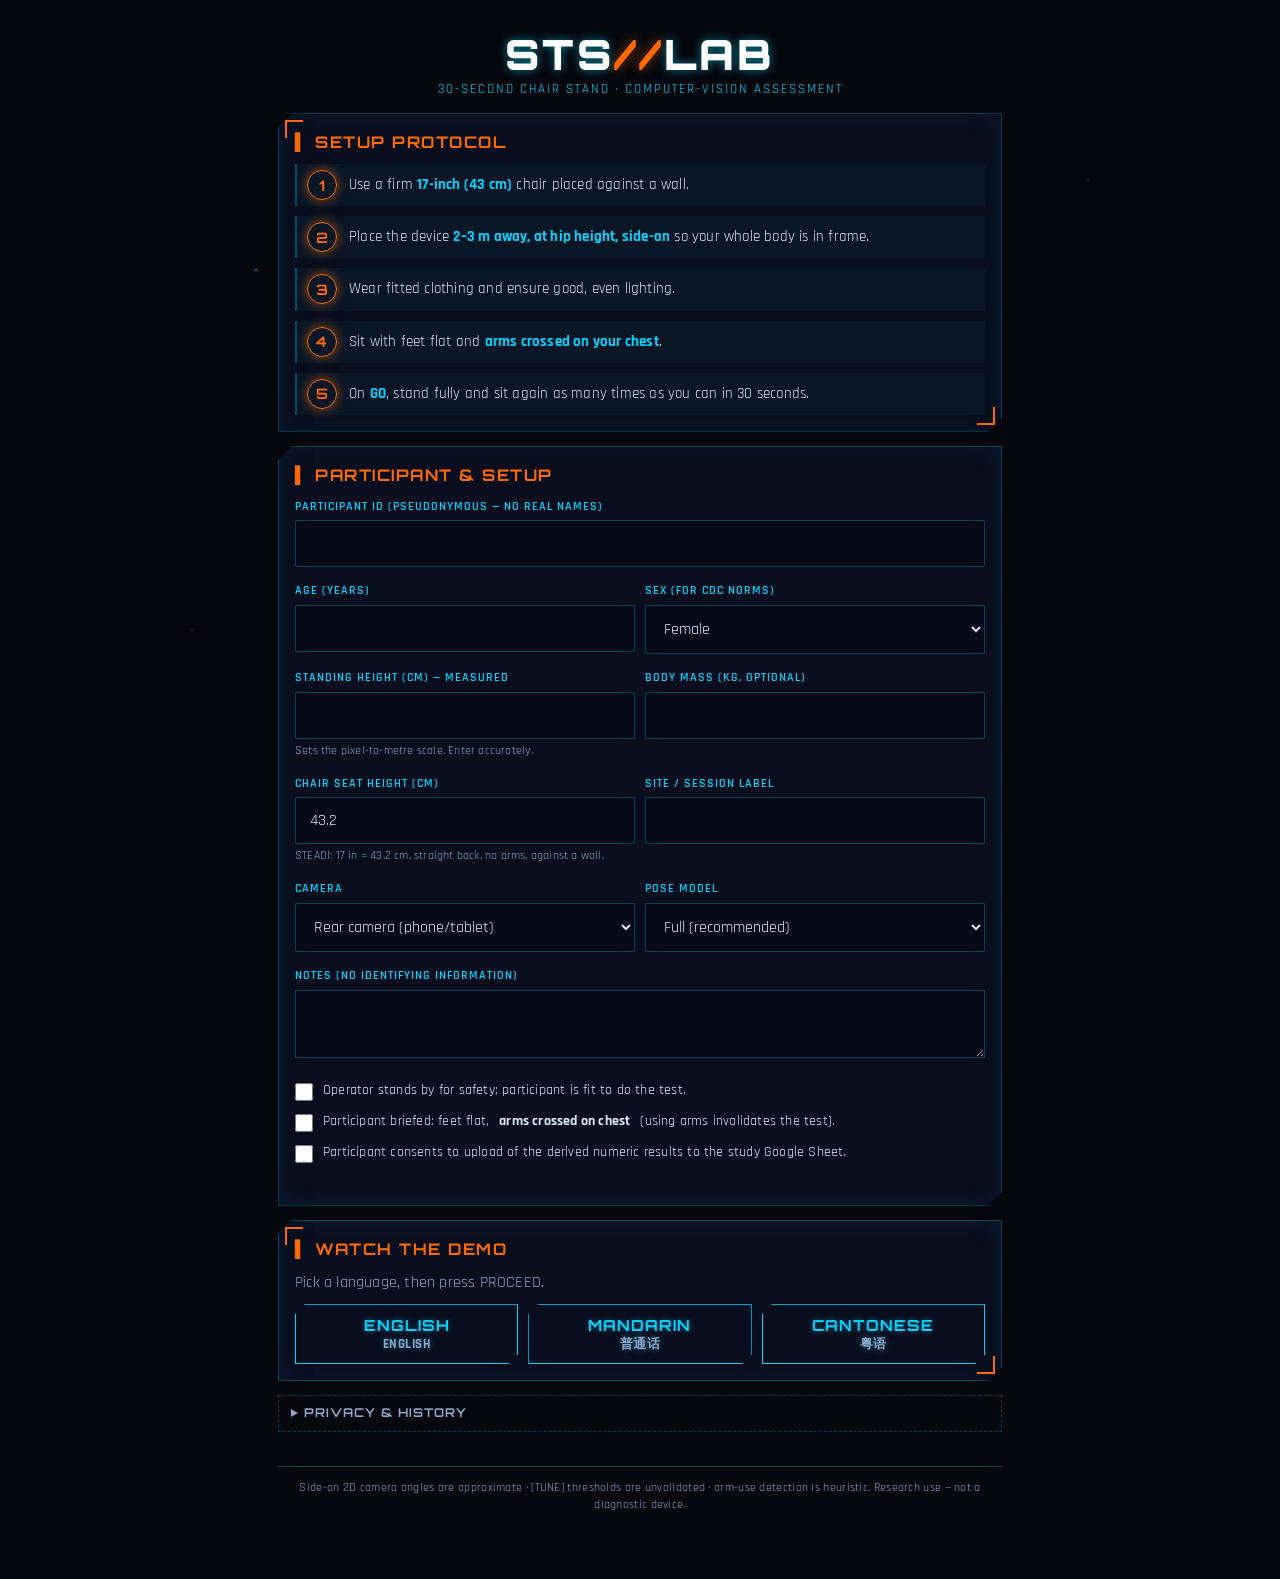
<file: index.html>
<!DOCTYPE html>
<html lang="en">
<head>
<meta charset="UTF-8">
<meta name="viewport" content="width=device-width, initial-scale=1, viewport-fit=cover">
<meta name="theme-color" content="#05070d">
<meta name="description" content="STS//LAB — TRON-styled computer-vision 30-Second Chair Stand biomechanics lab. Runs entirely in the browser.">
<title>STS//LAB — Sit-to-Stand Biomechanics Lab</title>
<link rel="preconnect" href="https://fonts.googleapis.com">
<link rel="preconnect" href="https://fonts.gstatic.com" crossorigin>
<link rel="stylesheet" href="https://fonts.googleapis.com/css2?family=Orbitron:wght@500;700;900&family=Rajdhani:wght@400;500;600;700&display=swap">
<link rel="stylesheet" href="css/styles.css">
</head>
<body>
<!-- animated TRON backdrop (disabled during the live test and under reduced-motion) -->
<div class="tron-bg" aria-hidden="true">
  <div class="grid-floor"></div>
  <div class="particles"></div>
  <div class="scanlines"></div>
</div>

<main id="app"></main>

<script src="js/config.js"></script>
<script src="js/schema.js"></script>
<script src="js/analysis.js"></script>
<script src="js/export.js"></script>
<script src="js/charts.js"></script>
<script src="js/pose-engine.js"></script>
<script src="js/app.js"></script>
</body>
</html>
</file>
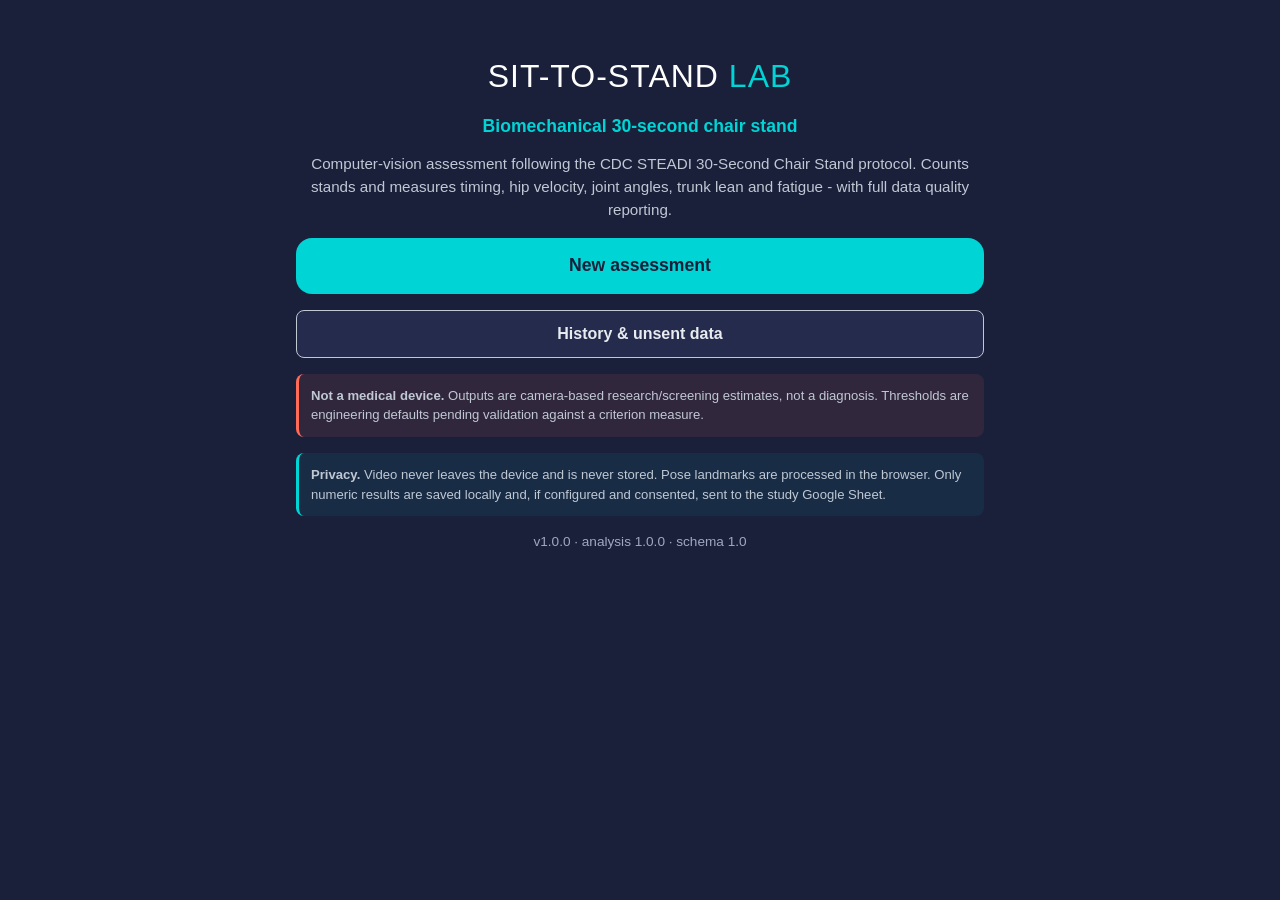
<file: reference_extracted/SitToStandLab/index.html>
<!DOCTYPE html>
<html lang="en">
<head>
<meta charset="UTF-8">
<meta name="viewport" content="width=device-width, initial-scale=1, viewport-fit=cover">
<meta name="theme-color" content="#1a1f3a">
<title>Sit-to-Stand Biomechanics Lab</title>
<link rel="stylesheet" href="styles.css">
</head>
<body>
<div id="app"></div>
<script src="config.js"></script>
<script src="schema.js"></script>
<script src="analysis.js"></script>
<script src="export.js"></script>
<script src="charts.js"></script>
<script src="pose-engine.js"></script>
<script src="app.js"></script>
</body>
</html>
</file>
<file: css/styles.css>
/* ============================================================================
   STS//LAB — TRON Sit-to-Stand Biomechanics Lab
   Neon orange/blue HUD aesthetic. Orbitron (headings/numbers/buttons) + Rajdhani (body).
   ========================================================================== */

:root {
    /* palette */
    --bg0: #05070d;
    --bg1: #0a1020;
    --panel: rgba(10, 18, 36, 0.72);
    --panel-solid: #0b1326;

    --blue: #00d4ff;          /* primary / data / near-side skeleton */
    --blue-dim: #0a2a3a;
    --orange: #ff6a00;        /* CTA / alerts / counters */
    --orange-soft: #ff8c3a;
    --green: #4cdf7c;
    --gold: #ffd700;
    --amber: #ffa500;
    --red: #ff3b30;

    --text: #dfe9ff;          /* body (>= 4.5:1 on bg) */
    --text-dim: #8fa6c8;
    --line: rgba(0, 212, 255, 0.28);

    --radius: 2px;
    --clip: polygon(14px 0, 100% 0, 100% calc(100% - 14px), calc(100% - 14px) 100%, 0 100%, 0 14px);

    --blue-glow: 0 0 10px rgba(0, 212, 255, 0.55);
    --orange-glow: 0 0 12px rgba(255, 106, 0, 0.6);
}

*, *::before, *::after { box-sizing: border-box; margin: 0; padding: 0; }
html { font-size: 16px; -webkit-text-size-adjust: 100%; }

body {
    font-family: 'Rajdhani', 'Segoe UI', system-ui, sans-serif;
    background: radial-gradient(1200px 800px at 50% -10%, #0c1428 0%, var(--bg1) 45%, var(--bg0) 100%);
    color: var(--text);
    min-height: 100vh;
    line-height: 1.5;
    overflow-x: hidden;
    letter-spacing: 0.2px;
}

h1, h2, h3, h4, .logo, .btn, .big-number, .hud-time, .hud-reps, .metric .v, th {
    font-family: 'Orbitron', 'Rajdhani', sans-serif;
}
h2 { font-size: clamp(1.15rem, 5vw, 1.35rem); text-transform: uppercase; letter-spacing: 2px; color: var(--blue); text-shadow: var(--blue-glow); margin-bottom: 10px; }
h3 { font-size: clamp(.9rem, 4vw, 1rem); text-transform: uppercase; letter-spacing: 1.5px; color: var(--orange); margin: 0 0 10px; }
h3:not(:first-child) { margin-top: 6px; }
h3::before { content: '▍ '; color: var(--orange); }
p { color: var(--text-dim); font-size: .98rem; }
a { color: var(--blue); }

#app { max-width: 600px; margin: 0 auto; min-height: 100dvh; padding: 18px; position: relative; z-index: 2; }
#app:has(.live-session) { padding: 0; max-width: 100%; }

/* ----------------------------------------------------------------- backdrop */
.tron-bg { position: fixed; inset: 0; z-index: 0; pointer-events: none; overflow: hidden; background: var(--bg0); }
.grid-floor {
    position: absolute; left: -50%; right: -50%; bottom: -10%; height: 70%;
    background-image:
        linear-gradient(rgba(0, 212, 255, 0.22) 1px, transparent 1px),
        linear-gradient(90deg, rgba(0, 212, 255, 0.22) 1px, transparent 1px);
    background-size: 48px 48px;
    transform: perspective(360px) rotateX(68deg);
    transform-origin: bottom center;
    -webkit-mask-image: linear-gradient(to top, #000 0%, transparent 85%);
    mask-image: linear-gradient(to top, #000 0%, transparent 85%);
    animation: gridscroll 6s linear infinite;
}
@keyframes gridscroll { from { background-position: 0 0; } to { background-position: 0 48px; } }

.particles { position: absolute; inset: 0; }
.particles::before, .particles::after {
    content: ''; position: absolute; inset: 0;
    background-image:
        radial-gradient(2px 2px at 20% 30%, rgba(0, 212, 255, 0.7), transparent),
        radial-gradient(2px 2px at 70% 60%, rgba(255, 106, 0, 0.6), transparent),
        radial-gradient(1.5px 1.5px at 40% 80%, rgba(0, 212, 255, 0.5), transparent),
        radial-gradient(1.5px 1.5px at 85% 20%, rgba(255, 106, 0, 0.4), transparent),
        radial-gradient(1.5px 1.5px at 15% 70%, rgba(0, 212, 255, 0.4), transparent);
    background-repeat: no-repeat;
    animation: drift 22s linear infinite;
    opacity: .7;
}
.particles::after { animation-duration: 32s; animation-direction: reverse; opacity: .4; }
@keyframes drift { from { transform: translateY(0); } to { transform: translateY(-40px); } }

.scanlines { position: absolute; inset: 0; background: repeating-linear-gradient(0deg, rgba(0,0,0,0) 0 3px, rgba(0, 10, 20, 0.18) 3px 4px); mix-blend-mode: overlay; opacity: .5; }

/* backdrop off during the live test */
body.live .tron-bg { display: none; }

@media (prefers-reduced-motion: reduce) {
    .grid-floor, .particles, .particles::before, .particles::after { animation: none; }
    .scanlines { display: none; }
    * { scroll-behavior: auto; }
}

/* ----------------------------------------------------------------- panels */
.screen { display: flex; flex-direction: column; gap: 14px; padding: 8px 0 48px; animation: fade .3s ease; }
.center { align-items: center; text-align: center; }
@keyframes fade { from { opacity: 0; transform: translateY(8px); } to { opacity: 1; } }

.panel {
    position: relative;
    background: var(--panel);
    border: 1px solid var(--line);
    clip-path: var(--clip);
    padding: 16px;
    box-shadow: inset 0 0 24px rgba(0, 212, 255, 0.06), 0 0 18px rgba(0, 0, 0, 0.5);
    backdrop-filter: blur(3px);
}
@media (max-width: 380px) { .panel { padding: 13px; } #app { padding: 12px; } }
/* HUD corner brackets */
.brackets::before, .brackets::after {
    content: ''; position: absolute; width: 18px; height: 18px; pointer-events: none;
}
.brackets::before { top: 6px; left: 6px; border-top: 2px solid var(--orange); border-left: 2px solid var(--orange); }
.brackets::after { bottom: 6px; right: 6px; border-bottom: 2px solid var(--orange); border-right: 2px solid var(--orange); }

.note { background: rgba(255, 106, 0, 0.08); border-left: 3px solid var(--orange); padding: 12px; font-size: .85rem; color: var(--text-dim); text-align: left; }
.note.info { background: rgba(0, 212, 255, 0.07); border-left-color: var(--blue); }
.note b { color: var(--text); }
.status { font-size: .82rem; color: var(--text-dim); letter-spacing: .5px; }
.good { color: var(--green); } .warn { color: var(--amber); } .bad { color: var(--red); }

/* ----------------------------------------------------------------- logo / header */
.logo {
    font-size: clamp(2rem, 9vw, 2.6rem); font-weight: 900; letter-spacing: 3px; line-height: 1;
    color: #fff; text-shadow: var(--blue-glow); margin-top: 8px;
}
.logo .slash { color: var(--orange); text-shadow: var(--orange-glow); }
.subtitle { text-transform: uppercase; letter-spacing: 2px; font-size: clamp(.7rem, 3vw, .82rem); color: var(--blue); margin-top: 4px; }

/* ----------------------------------------------------------------- buttons */
.btn {
    display: inline-flex; align-items: center; justify-content: center; gap: 8px;
    min-height: 50px; padding: 12px 18px; max-width: 100%;
    background: transparent; color: var(--blue);
    border: 1.5px solid var(--blue);
    clip-path: polygon(10px 0, 100% 0, 100% calc(100% - 10px), calc(100% - 10px) 100%, 0 100%, 0 10px);
    font-size: clamp(.82rem, 3.2vw, .95rem); font-weight: 700; letter-spacing: 1.5px; text-transform: uppercase;
    cursor: pointer; touch-action: manipulation;
    transition: box-shadow .15s, background .15s, transform .08s, color .15s;
    text-shadow: 0 0 6px rgba(0, 212, 255, 0.4);
    overflow-wrap: anywhere; text-align: center;
}
.btn:hover { box-shadow: var(--blue-glow), inset 0 0 14px rgba(0, 212, 255, 0.18); background: rgba(0, 212, 255, 0.08); }
.btn:active { transform: scale(.97); }
.btn:focus-visible { outline: 2px solid #fff; outline-offset: 2px; }
.btn:disabled { opacity: .35; cursor: not-allowed; box-shadow: none; background: transparent; }

.btn-primary { color: var(--orange); border-color: var(--orange); text-shadow: 0 0 6px rgba(255, 106, 0, 0.5); animation: pulse 2.4s ease-in-out infinite; }
.btn-primary:hover { box-shadow: var(--orange-glow), inset 0 0 14px rgba(255, 106, 0, 0.2); background: rgba(255, 106, 0, 0.1); }
@keyframes pulse { 0%, 100% { box-shadow: 0 0 6px rgba(255,106,0,.4); } 50% { box-shadow: 0 0 18px rgba(255,106,0,.7); } }
@media (prefers-reduced-motion: reduce) { .btn-primary { animation: none; } }

.btn-danger { color: var(--red); border-color: var(--red); text-shadow: 0 0 6px rgba(255, 59, 48, 0.5); }
.btn-danger:hover { box-shadow: 0 0 12px rgba(255, 59, 48, 0.6); background: rgba(255, 59, 48, 0.1); }
.btn-small { min-height: 38px; padding: 6px 14px; font-size: .78rem; }
.btn-large { width: 100%; min-height: 58px; font-size: 1.1rem; }

.row { display: flex; gap: 10px; flex-wrap: wrap; }
.row > * { flex: 1; }

/* ----------------------------------------------------------------- instructions */
.instructions { list-style: none; counter-reset: step; display: flex; flex-direction: column; gap: 10px; }
.instructions li {
    counter-increment: step; position: relative; padding: 10px 10px 10px 52px;
    background: rgba(0, 212, 255, 0.04); border-left: 2px solid var(--line);
    font-size: .92rem; color: var(--text); text-align: left;
}
.instructions li::before {
    content: counter(step); position: absolute; left: 10px; top: 50%; transform: translateY(-50%);
    width: 30px; height: 30px; display: grid; place-items: center;
    font-family: 'Orbitron', sans-serif; font-weight: 700; color: var(--orange);
    border: 1.5px solid var(--orange); border-radius: 50%; box-shadow: var(--orange-glow);
    font-size: .9rem;
}
.instructions b { color: var(--blue); }

/* ----------------------------------------------------------------- form */
.form { text-align: left; width: 100%; }
.fg { margin-bottom: 14px; }
.fg label { display: block; font-size: .78rem; text-transform: uppercase; letter-spacing: 1px; color: var(--blue); margin-bottom: 5px; font-weight: 600; }
.fg input, .fg select, .fg textarea {
    width: 100%; padding: 12px 14px;
    border: 1px solid var(--line); background: rgba(5, 10, 22, 0.8); color: var(--text);
    font-size: 1rem; font-family: 'Rajdhani', sans-serif; outline: none; border-radius: var(--radius);
}
.fg input:focus, .fg select:focus, .fg textarea:focus { border-color: var(--blue); box-shadow: var(--blue-glow); }
.fg .hint { font-size: .74rem; color: var(--text-dim); margin-top: 3px; }
.grid2 { display: grid; grid-template-columns: 1fr 1fr; gap: 10px; }
.check { display: flex; gap: 10px; align-items: flex-start; font-size: .86rem; color: var(--text); margin: 10px 0; text-align: left; }
.check input { margin-top: 3px; width: 18px; height: 18px; flex: none; accent-color: var(--orange); }
.err { color: var(--red); font-size: .85rem; min-height: 1.2em; }

/* ----------------------------------------------------------------- language selector + video */
/* Auto-fit columns: 3-up on wide screens, stacks to 1-up on narrow phones so no label is clipped. */
.lang-grid { display: grid; grid-template-columns: repeat(auto-fit, minmax(150px, 1fr)); gap: 10px; }
.lang-btn {
    min-height: 60px; flex-direction: column; gap: 2px; line-height: 1.15;
    font-size: clamp(.78rem, 3.4vw, .95rem); letter-spacing: 1px;
    padding: 10px 8px; white-space: normal; overflow-wrap: anywhere; text-align: center;
}
.lang-btn .sub { font-family: 'Rajdhani', sans-serif; font-size: .8rem; letter-spacing: .5px; color: var(--text-dim); }
.lang-btn.active { color: var(--orange); border-color: var(--orange); box-shadow: var(--orange-glow); }
.lang-switch { display: grid; grid-template-columns: repeat(auto-fit, minmax(100px, 1fr)); gap: 8px; margin-top: 10px; width: 100%; }
.lang-switch .btn { min-height: 42px; font-size: clamp(.68rem, 3vw, .78rem); letter-spacing: 1px; padding: 8px 6px; white-space: normal; }

.video-panel { margin-top: 14px; display: flex; flex-direction: column; align-items: center; gap: 10px; }
.video-frame {
    width: 100%; max-width: 395px; aspect-ratio: 9 / 16; max-height: 70vh;
    border: 1.5px solid var(--blue); box-shadow: var(--blue-glow); background: #000;
    position: relative; margin: 0 auto;
}
.video-frame iframe { position: absolute; inset: 0; width: 100%; height: 100%; border: 0; }
.yt-fallback { font-size: .82rem; }

/* ----------------------------------------------------------------- live session */
.live-session { display: flex; flex-direction: column; height: 100dvh; background: #000; }
.live-video-wrap { position: relative; flex: 1; overflow: hidden; background: #000; }
.live-video-wrap video, .live-video-wrap canvas { position: absolute; inset: 0; width: 100%; height: 100%; object-fit: cover; }
.live-video-wrap.mirror video, .live-video-wrap.mirror canvas { transform: scaleX(-1); }
.live-video-wrap canvas { pointer-events: none; }
/* corner brackets on the video */
.live-video-wrap::before, .live-video-wrap::after {
    content: ''; position: absolute; width: 40px; height: 40px; z-index: 6; pointer-events: none;
}
.live-video-wrap::before { top: 10px; left: 10px; border-top: 2px solid var(--blue); border-left: 2px solid var(--blue); }
.live-video-wrap::after { bottom: 10px; right: 10px; border-bottom: 2px solid var(--orange); border-right: 2px solid var(--orange); }

.hud { position: absolute; top: 0; left: 0; right: 0; display: flex; justify-content: space-between; align-items: flex-start; padding: 16px 20px; pointer-events: none; z-index: 5; }
.hud-time { font-size: 2.6rem; font-weight: 900; color: var(--blue); text-shadow: 0 0 14px rgba(0,212,255,.7), 0 2px 6px #000; }
.hud-time.counting { color: var(--orange); text-shadow: 0 0 14px rgba(255,106,0,.8), 0 2px 6px #000; }
.hud-reps { font-size: 3.4rem; font-weight: 900; color: var(--orange); text-shadow: 0 0 16px rgba(255,106,0,.8), 0 2px 6px #000; text-align: right; line-height: 1; }
.hud-reps small { display: block; font-family: 'Rajdhani', sans-serif; font-size: .72rem; font-weight: 600; letter-spacing: 1.5px; color: var(--text); }

.live-overlay { position: absolute; inset: 0; display: flex; align-items: center; justify-content: center; pointer-events: none; padding: 16px; z-index: 4; }
.overlay-status {
    background: rgba(5, 10, 22, 0.82); border: 1px solid var(--line); clip-path: var(--clip);
    padding: 16px 22px; text-align: center; font-size: 1.02rem; max-width: 540px;
    backdrop-filter: blur(4px); white-space: pre-line; color: var(--text);
}
.overlay-status.big { background: none; border: none; font-size: 7rem; font-weight: 900; font-family: 'Orbitron', sans-serif; color: var(--orange); text-shadow: 0 0 50px rgba(255,106,0,.9); padding: 0; backdrop-filter: none; }
.progress { width: 220px; height: 8px; background: rgba(0, 212, 255, 0.15); border: 1px solid var(--line); overflow: hidden; margin: 12px auto 0; }
.progress > div { height: 100%; width: 0; background: var(--blue); box-shadow: var(--blue-glow); transition: width .1s; }
.angle-panel { position: absolute; left: 10px; bottom: 10px; background: rgba(5,10,22,.65); border: 1px solid var(--line); padding: 6px 10px; font-family: 'Rajdhani', monospace; font-size: .78rem; line-height: 1.5; z-index: 5; pointer-events: none; white-space: pre-line; color: var(--blue); }

.controls { display: flex; flex-wrap: wrap; gap: 8px; padding: 10px 12px calc(10px + env(safe-area-inset-bottom)); background: var(--bg0); border-top: 1px solid var(--line); align-items: center; justify-content: center; }
.controls .btn { flex: 1 1 auto; min-width: 72px; min-height: 44px; padding: 8px 10px; font-size: clamp(.66rem, 2.8vw, .8rem); letter-spacing: 1px; }
/* the primary action (Calibrate / Start / Complete) gets its own full-width row so it is never clipped */
.controls .btn-primary { flex: 1 1 100%; order: 99; min-height: 50px; }

/* ----------------------------------------------------------------- results */
.big-score { text-align: center; padding: 10px 0; }
.big-number { font-size: 6rem; font-weight: 900; color: var(--orange); line-height: 1; text-shadow: 0 0 40px rgba(255,106,0,.55); }
.big-label { letter-spacing: 3px; text-transform: uppercase; color: var(--text-dim); font-size: .82rem; }
.badge { display: inline-block; padding: 4px 14px; font-family: 'Orbitron', sans-serif; font-weight: 700; font-size: .74rem; letter-spacing: 1px; margin: 4px 3px; border: 1px solid; clip-path: polygon(6px 0,100% 0,100% calc(100% - 6px),calc(100% - 6px) 100%,0 100%,0 6px); }
.badge.ok { color: var(--green); border-color: var(--green); box-shadow: 0 0 10px rgba(76,223,124,.3); }
.badge.review { color: var(--amber); border-color: var(--amber); box-shadow: 0 0 10px rgba(255,165,0,.3); }
.badge.neutral { color: var(--blue); border-color: var(--blue); }

.metrics { display: grid; grid-template-columns: 1fr 1fr; gap: 8px; }
.metric { background: var(--panel); border: 1px solid var(--line); padding: 10px 12px; clip-path: polygon(8px 0,100% 0,100% 100%,0 100%,0 8px); }
.metric .t { font-size: .66rem; color: var(--text-dim); text-transform: uppercase; letter-spacing: .8px; }
.metric .v { font-size: 1.2rem; font-weight: 700; color: var(--blue); margin-top: 2px; }
.metric .v small { font-size: .66rem; font-weight: 500; color: var(--text-dim); }

canvas.chart { width: 100%; height: 210px; border: 1px solid var(--line); display: block; margin-bottom: 10px; background: #0a1120; }

.tablewrap { overflow-x: auto; border: 1px solid var(--line); }
table { border-collapse: collapse; width: 100%; font-family: 'Rajdhani', sans-serif; font-size: .8rem; white-space: nowrap; }
th, td { padding: 7px 9px; text-align: right; border-bottom: 1px solid rgba(0,212,255,.1); }
th { color: var(--blue); font-size: .68rem; letter-spacing: 1px; text-transform: uppercase; position: sticky; top: 0; background: var(--panel-solid); }
td:first-child, th:first-child { text-align: left; }
tr.uncounted td { color: var(--text-dim); font-style: italic; }

.flag { font-size: .85rem; padding: 7px 10px; margin: 4px 0; background: rgba(255,165,0,.1); border-left: 3px solid var(--amber); text-align: left; }
.flag.block { background: rgba(255,59,48,.1); border-left-color: var(--red); }
.flag b { font-family: 'Orbitron', sans-serif; font-size: .76rem; letter-spacing: 1px; }

details { background: var(--panel); border: 1px solid var(--line); padding: 10px 12px; }
summary { cursor: pointer; font-family: 'Orbitron', sans-serif; font-weight: 700; font-size: .82rem; letter-spacing: 1px; text-transform: uppercase; color: var(--blue); }

.hist { text-align: left; display: flex; flex-direction: column; gap: 8px; }
.hist .card { background: var(--panel); border: 1px solid var(--line); padding: 12px; font-size: .86rem; clip-path: polygon(8px 0,100% 0,100% 100%,0 100%,0 8px); }

/* collapsible privacy/history on the entry screen (declutter) */
.more-info { background: transparent; border: 1px dashed var(--line); padding: 8px 12px; }
.more-info summary { font-size: .76rem; color: var(--text-dim); }
.more-info p { font-size: .82rem; }

/* persistent known-limits footer */
.footer-limits { margin-top: 20px; font-size: .72rem; color: var(--text-dim); text-align: center; border-top: 1px solid var(--line); padding-top: 12px; letter-spacing: .3px; }

@media (min-width: 768px) {
    #app { max-width: 760px; }
    .metrics { grid-template-columns: repeat(3, 1fr); }
}
</file>
<file: reference_extracted/SitToStandLab/styles.css>
/* Sit-to-Stand Biomechanics Lab - styles (same visual language as Silver HYROX: navy / silver / teal / coral) */
:root {
    --navy: #1a1f3a; --navy-light: #252b4d; --silver: #c0c8d4; --silver-light: #e8ecf0;
    --teal: #00d4d4; --teal-dark: #00a8a8; --coral: #ff6b57; --green: #4cdf7c; --gold: #ffd700; --amber: #ffa500;
    --text-secondary: #a0a8c0; --radius: 16px; --radius-sm: 8px; --shadow: 0 4px 20px rgba(0,0,0,.3);
}
*, *::before, *::after { box-sizing: border-box; margin: 0; padding: 0; }
html { font-size: 16px; -webkit-text-size-adjust: 100%; }
body { font-family: -apple-system, BlinkMacSystemFont, 'Segoe UI', Roboto, sans-serif; background: var(--navy); color: #fff; min-height: 100vh; line-height: 1.5; overflow-x: hidden; }
#app { max-width: 560px; margin: 0 auto; min-height: 100dvh; padding: 16px; }
#app:has(.live-session) { padding: 0; max-width: 100%; }
h1, h2, h3, h4 { font-weight: 700; line-height: 1.2; }
h2 { font-size: 1.4rem; margin-bottom: 12px; }
h3 { font-size: 1.1rem; margin: 18px 0 8px; color: var(--teal); }
p { color: var(--silver); font-size: .95rem; }
.screen { display: flex; flex-direction: column; gap: 16px; padding: 12px 0 40px; animation: fade .3s ease; }
.center { align-items: center; text-align: center; }
@keyframes fade { from { opacity: 0; transform: translateY(8px); } to { opacity: 1; transform: none; } }

.btn { display: inline-flex; align-items: center; justify-content: center; min-height: 48px; padding: 12px 24px; border: none; border-radius: var(--radius-sm); font-size: 1rem; font-weight: 600; cursor: pointer; touch-action: manipulation; transition: transform .1s; }
.btn:active { transform: scale(.96); }
.btn:disabled { opacity: .45; cursor: not-allowed; }
.btn-primary { background: var(--teal); color: var(--navy); }
.btn-secondary { background: var(--navy-light); color: var(--silver-light); border: 1px solid var(--silver); }
.btn-danger { background: var(--coral); color: #fff; }
.btn-small { min-height: 36px; padding: 6px 14px; font-size: .85rem; }
.btn-large { width: 100%; min-height: 56px; font-size: 1.1rem; border-radius: var(--radius); }
.row { display: flex; gap: 10px; flex-wrap: wrap; }
.row > * { flex: 1; }

.logo { font-size: 2rem; letter-spacing: 1px; margin-top: 24px; }
.logo span { color: var(--teal); }
.card { background: var(--navy-light); border-radius: var(--radius); padding: 16px; box-shadow: var(--shadow); }
.note { background: rgba(255,107,87,.1); border-left: 3px solid var(--coral); padding: 12px; border-radius: var(--radius-sm); font-size: .82rem; color: var(--silver); text-align: left; }
.note.info { background: rgba(0,212,212,.07); border-left-color: var(--teal); }
.status { font-size: .85rem; color: var(--text-secondary); }
.good { color: var(--green); } .warn { color: var(--amber); } .bad { color: var(--coral); }

.form { text-align: left; width: 100%; }
.fg { margin-bottom: 14px; }
.fg label { display: block; font-size: .85rem; color: var(--silver); margin-bottom: 4px; font-weight: 500; }
.fg input, .fg select, .fg textarea { width: 100%; padding: 12px 14px; border: 1px solid rgba(192,200,212,.3); border-radius: var(--radius-sm); background: var(--navy-light); color: #fff; font-size: 1rem; outline: none; font-family: inherit; }
.fg input:focus, .fg select:focus, .fg textarea:focus { border-color: var(--teal); }
.fg .hint { font-size: .75rem; color: var(--text-secondary); margin-top: 3px; }
.grid2 { display: grid; grid-template-columns: 1fr 1fr; gap: 10px; }
.check { display: flex; gap: 10px; align-items: flex-start; font-size: .88rem; color: var(--silver-light); margin: 10px 0; text-align: left; }
.check input { margin-top: 4px; width: 18px; height: 18px; flex: none; }
.err { color: var(--coral); font-size: .85rem; min-height: 1.2em; }

/* live session */
.live-session { display: flex; flex-direction: column; height: 100dvh; }
.live-video-wrap { position: relative; flex: 1; overflow: hidden; background: #000; }
.live-video-wrap video, .live-video-wrap canvas { position: absolute; inset: 0; width: 100%; height: 100%; object-fit: contain; }
.live-video-wrap.mirror video, .live-video-wrap.mirror canvas { transform: scaleX(-1); }
.live-video-wrap canvas { pointer-events: none; }
.hud { position: absolute; top: 0; left: 0; right: 0; display: flex; justify-content: space-between; padding: 12px 16px; pointer-events: none; z-index: 5; }
.hud-time { font-size: 2.8rem; font-weight: 900; text-shadow: 0 2px 8px rgba(0,0,0,.8); }
.hud-reps { font-size: 3.6rem; font-weight: 900; color: var(--teal); text-shadow: 0 2px 8px rgba(0,0,0,.8); text-align: right; line-height: 1; }
.hud-reps small { display: block; font-size: .8rem; font-weight: 600; color: var(--silver-light); letter-spacing: 1px; }
.live-overlay { position: absolute; inset: 0; display: flex; align-items: center; justify-content: center; pointer-events: none; padding: 16px; z-index: 4; }
.overlay-status { background: rgba(26,31,58,.82); padding: 14px 20px; border-radius: var(--radius); text-align: center; font-size: 1.05rem; max-width: 520px; backdrop-filter: blur(4px); white-space: pre-line; }
.overlay-status.big { background: none; font-size: 8rem; font-weight: 900; text-shadow: 0 0 40px rgba(0,212,212,.8); padding: 0; }
.progress { width: 220px; height: 8px; background: rgba(255,255,255,.2); border-radius: 4px; overflow: hidden; margin: 10px auto 0; }
.progress > div { height: 100%; width: 0; background: var(--teal); transition: width .1s; }
.angle-panel { position: absolute; left: 8px; bottom: 8px; background: rgba(0,0,0,.55); border-radius: var(--radius-sm); padding: 6px 10px; font-size: .78rem; font-family: ui-monospace, monospace; line-height: 1.5; z-index: 5; pointer-events: none; }
.controls { display: flex; gap: 10px; padding: 12px 14px calc(12px + env(safe-area-inset-bottom)); background: var(--navy); align-items: center; }
.controls .btn { flex: 1; }

/* results */
.big-score { text-align: center; padding: 8px 0; }
.big-number { font-size: 5.5rem; font-weight: 900; color: var(--teal); line-height: 1; text-shadow: 0 0 30px rgba(0,212,212,.4); }
.big-label { letter-spacing: 2px; text-transform: uppercase; color: var(--silver); font-size: .9rem; }
.badge { display: inline-block; padding: 4px 12px; border-radius: 12px; font-weight: 700; font-size: .85rem; margin: 4px; }
.badge.ok { background: rgba(76,223,124,.2); color: var(--green); }
.badge.review { background: rgba(255,165,0,.2); color: var(--amber); }
.badge.neutral { background: rgba(0,212,212,.2); color: var(--teal); }
.metrics { display: grid; grid-template-columns: 1fr 1fr; gap: 8px; }
.metric { background: var(--navy-light); border-radius: var(--radius-sm); padding: 10px; }
.metric .t { font-size: .68rem; color: var(--text-secondary); text-transform: uppercase; letter-spacing: .5px; }
.metric .v { font-size: 1.15rem; font-weight: 700; }
.metric .v small { font-size: .7rem; font-weight: 500; color: var(--silver); }
canvas.chart { width: 100%; height: 200px; border-radius: var(--radius-sm); display: block; margin-bottom: 10px; }
.tablewrap { overflow-x: auto; border-radius: var(--radius-sm); }
table { border-collapse: collapse; width: 100%; font-size: .78rem; white-space: nowrap; }
th, td { padding: 6px 8px; text-align: right; border-bottom: 1px solid rgba(192,200,212,.1); }
th { color: var(--text-secondary); font-weight: 600; position: sticky; top: 0; background: var(--navy-light); }
td:first-child, th:first-child { text-align: left; }
tr.uncounted td { color: var(--text-secondary); font-style: italic; }
.flag { font-size: .85rem; padding: 6px 10px; margin: 4px 0; border-radius: var(--radius-sm); background: rgba(255,165,0,.12); border-left: 3px solid var(--amber); text-align: left; }
.flag.block { background: rgba(255,107,87,.12); border-left-color: var(--coral); }
details { background: var(--navy-light); border-radius: var(--radius-sm); padding: 10px 12px; }
summary { cursor: pointer; font-weight: 600; color: var(--silver-light); }
.hist { text-align: left; }
.hist .card { margin-bottom: 8px; font-size: .85rem; }
@media (min-width: 768px) { #app { max-width: 720px; } .metrics { grid-template-columns: repeat(3, 1fr); } }
</file>
